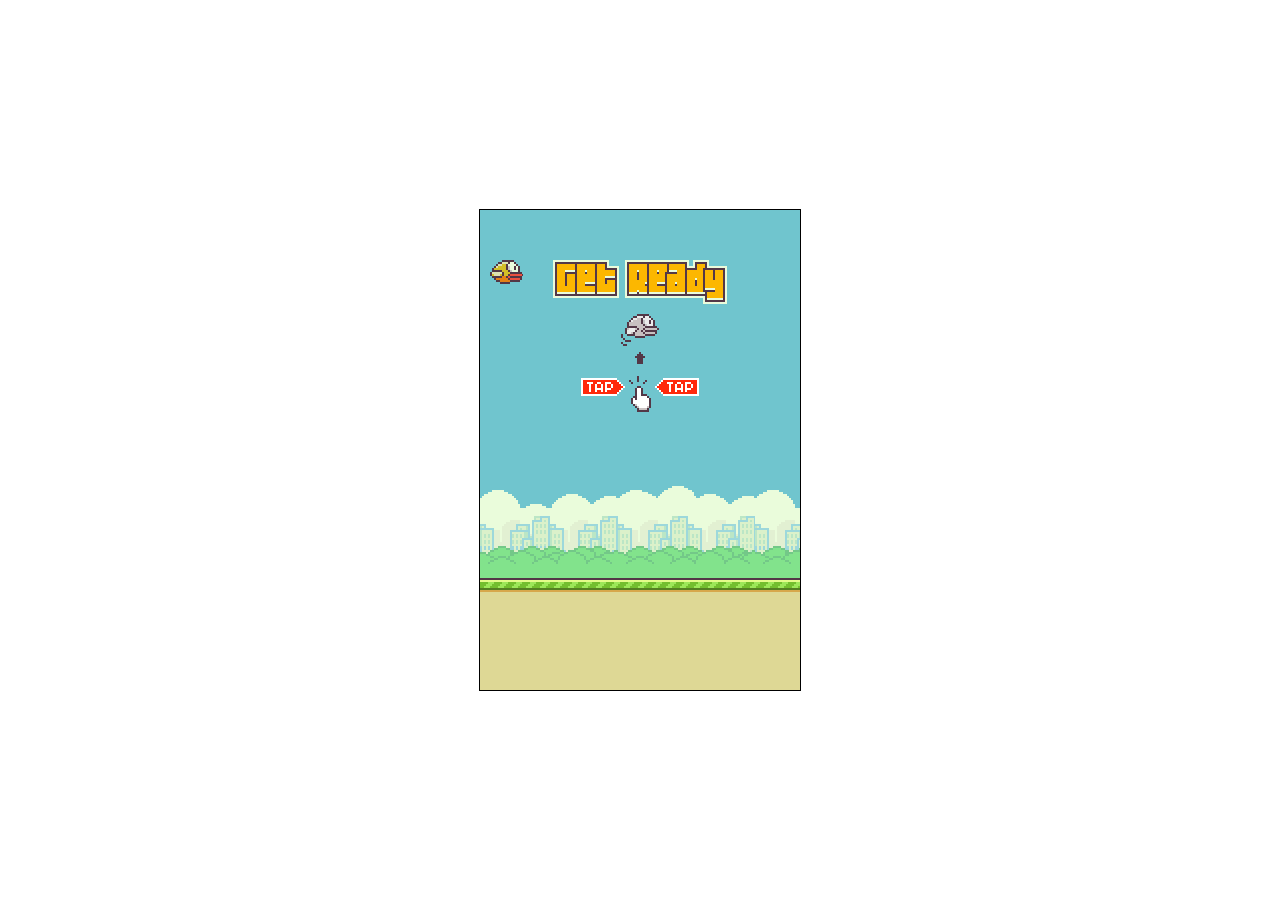
<file: flappy-bird/index.html>
<!DOCTYPE html>
<html lang="en">
<head>
  <meta charset="UTF-8" />
  
  <link rel="preconnect" href="https://fonts.gstatic.com" />
  
  <meta name="viewport" content="width=device-width, initial-scale=1.0" />

  <link href="https://fonts.googleapis.com/css2?family=VT323&display=swap" rel="stylesheet" />

  <link rel="stylesheet" href="./global.css">
  
  <title>Flappy bird</title>
</head>
<body>
  <canvas id="game-canvas" width="320" height="480"></canvas>
  
  <script src="./main.js"></script>
</body>
</html>
</file>
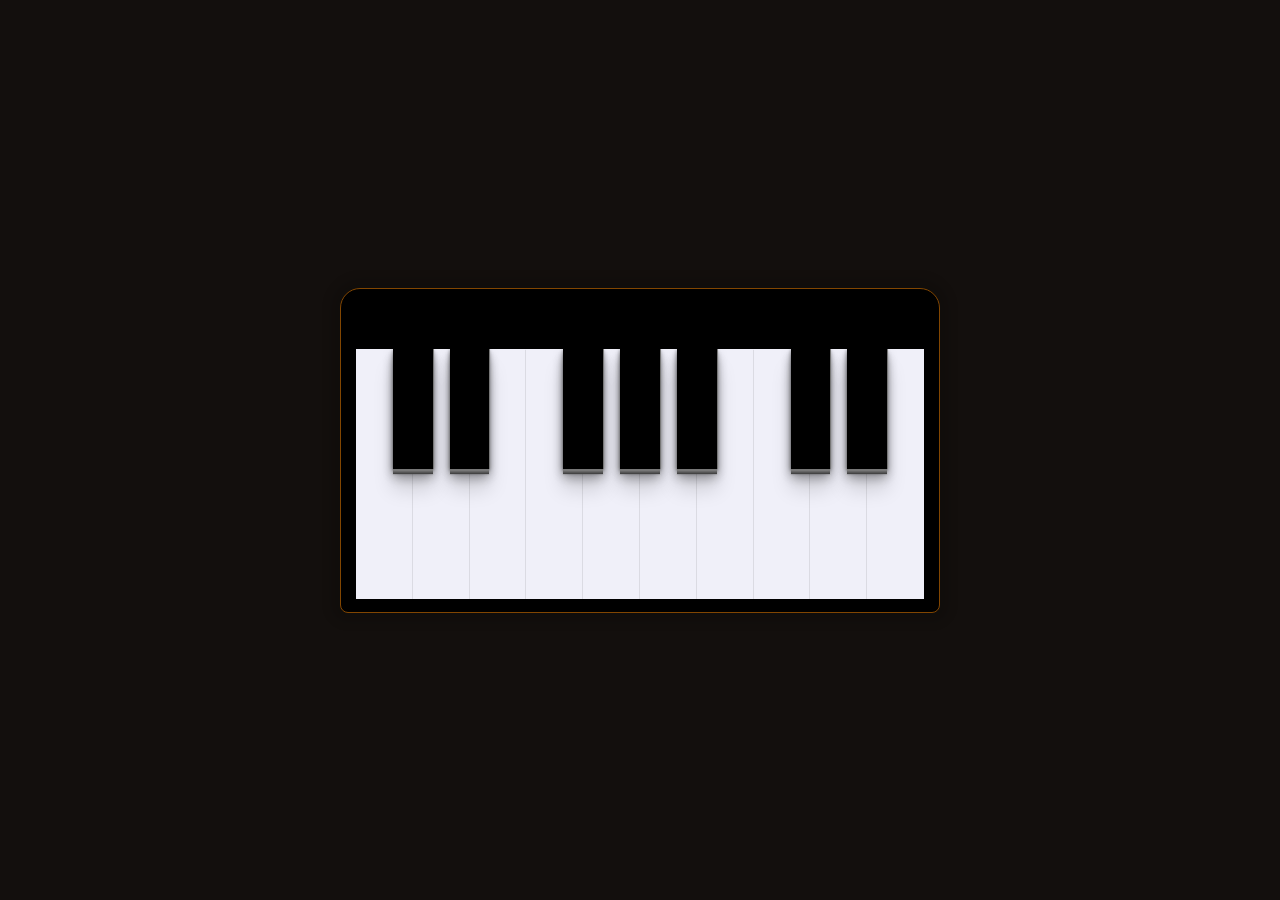
<file: piano/index.html>
<!DOCTYPE html>
<html lang="en">
<head>
  <meta charset="UTF-8" />
  <meta name="viewport" content="width=device-width, initial-scale=1.0" />
  
  <link rel="stylesheet" href="./style/main.css" />

  <link rel="stylesheet" href="./style/global.css">

  <title>Piano</title>
</head>
<body>
  <div id="piano">
    <div id="piano-container" class="keys">
      <li>
        <div class="white key" data-key="65" data-note="C">
        </div>
        <div class="black key sharp" data-key="87" data-note="C#">
        </div>
      </li>
      <li>
        <div class="white key" data-key="83" data-note="D">
        </div>
        <div class="black key sharp" data-key="69" data-note="D#">
        </div>
      </li>
      <li>
        <div class="white key" data-key="68" data-note="E">
        </div>
      </li>
      <li>
        <div class="white key" data-key="70" data-note="F">
        </div>
        <div class="black key sharp" data-key="84" data-note="F#">
        </div>
      </li>
      <li>
        <div class="white key" data-key="71" data-note="G">
        </div>
        <div class="black key sharp" data-key="89" data-note="G#">
        </div>
      </li>
      <li>
        <div class="white key" data-key="72" data-note="A">
        </div>
        <div class="black key sharp" data-key="85" data-note="A#">
        </div>
      </li>
      <li>
        <div class="white key" data-key="74" data-note="B">
        </div>
      </li>
      <li>
        <div class="white key" data-key="75" data-note="C">
        </div>
        <div class="black key sharp" data-key="79" data-note="C#">
        </div>
      </li>
      <li>
        <div class="white key" data-key="76" data-note="D">
        </div>
        <div class="black key sharp" data-key="80" data-note="D#">
        </div>
      </li>
      <li>
        <div class="white key" data-key="186" data-note="E">
        </div>
      </li>
    </div>
  </div>

  <section class="audios">
    <audio data-key="65" src="./sounds/040.wav"></audio>
    <audio data-key="87" src="./sounds/041.wav"></audio>
    <audio data-key="83" src="./sounds/042.wav"></audio>
    <audio data-key="69" src="./sounds/043.wav"></audio>
    <audio data-key="68" src="./sounds/044.wav"></audio>
    <audio data-key="70" src="./sounds/045.wav"></audio>
    <audio data-key="84" src="./sounds/046.wav"></audio>
    <audio data-key="71" src="./sounds/047.wav"></audio>
    <audio data-key="89" src="./sounds/048.wav"></audio>
    <audio data-key="72" src="./sounds/049.wav"></audio>
    <audio data-key="85" src="./sounds/050.wav"></audio>
    <audio data-key="74" src="./sounds/051.wav"></audio>
    <audio data-key="75" src="./sounds/052.wav"></audio>
    <audio data-key="79" src="./sounds/053.wav"></audio>
    <audio data-key="76" src="./sounds/054.wav"></audio>
    <audio data-key="80" src="./sounds/055.wav"></audio>
    <audio data-key="186" src="./sounds/056.wav"></audio>
  </section>

  <script src="./main-final.js"></script>
</body>
</html>
</file>
<file: flappy-bird/global.css>
*, *::before, *::after {
    margin: 0;
    padding: 0;

    box-sizing: border-box;

    -webkit-font-smoothing: antialiased;
    -moz-osx-font-smoothing: grayscale;
}

body, html {
    width: 100%;
    height: 100%;
}

body {
    display: flex;
    justify-content: center;
    align-items: center;
}

canvas {
    border: 1px solid #000;
    display: block;
    margin: 0 auto;
}
</file>
<file: piano/style/main.css>
.black{box-shadow:1px 0 #777,0 2px 0 #777,0 3px 0 #666,0 4px 0 #555,0 5px 0 #444,0 6px 1px rgba(0,0,0,0.1),0 0 5px rgba(0,0,0,0.1),0 1px 3px rgba(0,0,0,0.3),0 3px 5px rgba(0,0,0,0.2),0 5px 10px rgba(0,0,0,0.25),0 10px 10px rgba(0,0,0,0.2),0 20px 20px rgba(0,0,0,0.15);-webkit-box-shadow:1px 0 #777,0 2px 0 #777,0 3px 0 #666,0 4px 0 #555,0 5px 0 #444,0 6px 1px rgba(0,0,0,0.1),0 0 5px rgba(0,0,0,0.1),0 1px 3px rgba(0,0,0,0.3),0 3px 5px rgba(0,0,0,0.2),0 5px 10px rgba(0,0,0,0.25),0 10px 10px rgba(0,0,0,0.2),0 20px 20px rgba(0,0,0,0.15);-moz-box-shadow:1px 0 #777,0 2px 0 #777,0 3px 0 #666,0 4px 0 #555,0 5px 0 #444,0 6px 1px rgba(0,0,0,0.1),0 0 5px rgba(0,0,0,0.1),0 1px 3px rgba(0,0,0,0.3),0 3px 5px rgba(0,0,0,0.2),0 5px 10px rgba(0,0,0,0.25),0 10px 10px rgba(0,0,0,0.2),0 20px 20px rgba(0,0,0,0.15);-ms-box-shadow:1px 0 #777,0 2px 0 #777,0 3px 0 #666,0 4px 0 #555,0 5px 0 #444,0 6px 1px rgba(0,0,0,0.1),0 0 5px rgba(0,0,0,0.1),0 1px 3px rgba(0,0,0,0.3),0 3px 5px rgba(0,0,0,0.2),0 5px 10px rgba(0,0,0,0.25),0 10px 10px rgba(0,0,0,0.2),0 20px 20px rgba(0,0,0,0.15)}.black:active{box-shadow:1px 0 #555,0 1px 0 #555,0 1px 0 #444,0 2px 0 #333;-webkit-box-shadow:1px 0 #555,0 1px 0 #555,0 1px 0 #444,0 2px 0 #333;-moz-box-shadow:1px 0 #555,0 1px 0 #555,0 1px 0 #444,0 2px 0 #333;-ms-box-shadow:1px 0 #555,0 1px 0 #555,0 1px 0 #444,0 2px 0 #333}.white:active{box-shadow:-1px 0 15px rgba(0,0,0,0.7) inset;-webkit-box-shadow:-1px 0 15px rgba(0,0,0,0.7) inset;-moz-box-shadow:-1px 0 15px rgba(0,0,0,0.7) inset;-ms-box-shadow:-1px 0 15px rgba(0,0,0,0.7) inset}*{margin:0;padding:0;-webkit-box-sizing:border-box;box-sizing:border-box}body{background-color:#130f0d}#piano{width:100%;max-width:600px;height:300px;margin:16px auto;border-radius:20px 20px 8px 8px;overflow:hidden;background:black;-webkit-box-shadow:0px 0px 10px 10px rgba(0,0,0,0.12);box-shadow:0px 0px 10px 10px rgba(0,0,0,0.12);border:1px solid #824601}#piano-container{width:95%;height:230px;margin:60px auto 0 auto;display:-webkit-box;display:-ms-flexbox;display:flex}#piano-container li{width:14.28%;height:100%;list-style-type:none;position:relative;display:-webkit-box;display:-ms-flexbox;display:flex}.white{width:100%;height:100%;-webkit-box-shadow:0 1px 1px rgba(0,0,0,0.5);box-shadow:0 1px 1px rgba(0,0,0,0.5);position:relative;z-index:1;background:#f0f0f9}.black{position:absolute;right:-35%;z-index:2;width:70%;height:120px;background:#000}.playing{-webkit-transform:scale(0.98);transform:scale(0.98);border-color:#fd951f;-webkit-box-shadow:0 0 1rem #fd951f;box-shadow:0 0 1rem #fd951f}.key{-webkit-transition:-webkit-transform 80ms ease;transition:-webkit-transform 80ms ease;transition:transform 80ms ease;transition:transform 80ms ease, -webkit-transform 80ms ease}
/*# sourceMappingURL=main.css.map */
</file>
<file: piano/style/global.css>
html, body {
    width: 100%;
    height: 100%;
}

body {
    display: flex;
    align-items: center;
    justify-content: center;
}

#piano {
    width: 625px;
    height: 325px;
}

#piano-container {
    height: 250px;
}
</file>
